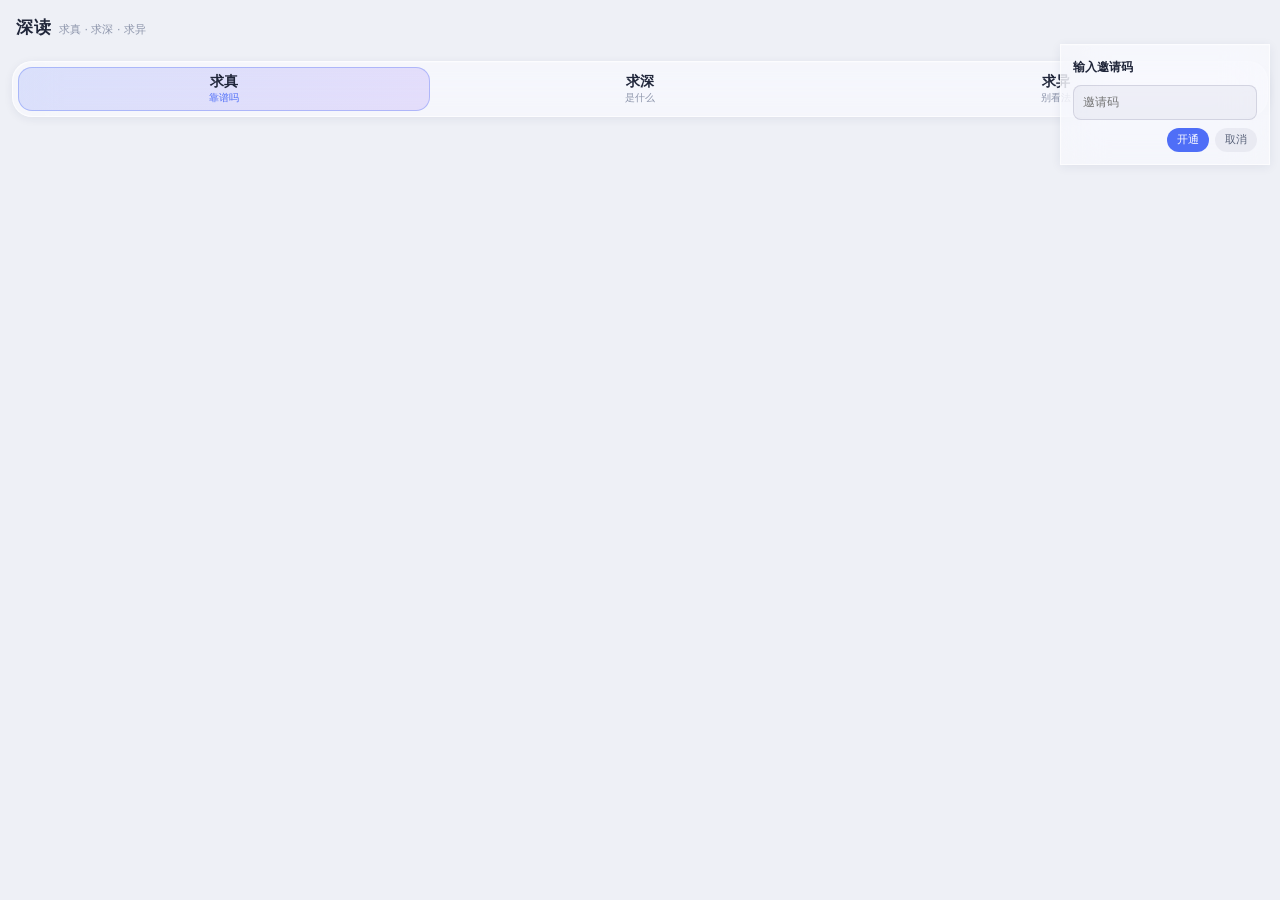
<file: src/sidepanel/index.html>
<!DOCTYPE html>
<html lang="zh-CN">
<head>
  <meta charset="UTF-8" />
  <title>深读</title>
  <link rel="stylesheet" href="panel.css" />
</head>
<body>
  <header class="panel-header">
    <span class="brand">深读</span>
    <span class="brand-sub">求真 · 求深 · 求异</span>
    <!-- V2.8 登录门禁（仅代理模式显示；DIRECT 模式隐藏） -->
    <span id="auth-area" class="auth-area" hidden>
      <button id="auth-login-btn" class="auth-btn" hidden title="输入邀请码开通使用">登录</button>
      <span id="auth-user" class="auth-user" hidden></span>
      <button id="auth-logout-btn" class="auth-btn auth-logout" hidden title="退出登录">退出</button>
    </span>
  </header>

  <!-- 邀请码输入弹层（V2.8 O3，点击「登录」展开） -->
  <div id="auth-panel" class="auth-panel glass" hidden>
    <div class="auth-panel-title">输入邀请码</div>
    <input id="auth-code-input" class="auth-input" type="text" placeholder="邀请码" autocomplete="off" spellcheck="false" />
    <div class="auth-panel-actions">
      <button id="auth-submit" class="auth-btn auth-submit">开通</button>
      <button id="auth-cancel" class="auth-btn">取消</button>
    </div>
    <div id="auth-error" class="auth-error" hidden></div>
    <div id="auth-hint" class="auth-hint" hidden></div>
  </div>

  <main id="main">
    <!-- Empty 状态（PRD 05-UI-UX §20） -->
    <section id="empty-state" class="empty-state" hidden>
      <div class="empty-icon">✦</div>
      <p class="empty-title">选中网页中的一句话<br />开始深读</p>
      <hr />
      <p class="empty-modes">求真 · 求深 · 求异</p>
    </section>

    <!-- Claim 卡片 -->
    <section id="claim-card" class="claim-card glass" hidden>
      <div class="claim-label">当前内容</div>
      <blockquote id="claim-text" class="claim-text"></blockquote>
      <button id="claim-expand" class="claim-expand" hidden>展开全文</button>
      <div id="claim-source-title" class="claim-source"></div>
      <button id="back-overview" class="back-overview" hidden>← 本文概览</button>
    </section>

    <!-- 本文概览（V1.5 U4）：悬浮球 Ready 后默认视图 -->
    <section id="overview-state" hidden>
      <div class="ov-head glass">
        <div class="ov-label">本文概览</div>
        <div id="ov-title" class="ov-title"></div>
        <div id="ov-stats" class="ov-stats"></div>
      </div>
      <div id="ov-list" class="ov-list"></div>
    </section>

    <!-- 模式导航（PRD 05-UI-UX §8）：默认求真 -->
    <nav id="mode-tabs" class="mode-tabs glass" hidden>
      <button class="tab active" data-mode="truth" aria-selected="true">
        <span class="tab-name">求真</span><span class="tab-q">靠谱吗</span>
      </button>
      <button class="tab" data-mode="deep" aria-selected="false">
        <span class="tab-name">求深</span><span class="tab-q">是什么</span>
      </button>
      <button class="tab" data-mode="differ" aria-selected="false">
        <span class="tab-name">求异</span><span class="tab-q">别看法</span>
      </button>
    </nav>

    <!-- Loading 分步提示（PRD 05-UI-UX §18） -->
    <section id="loading-state" class="state-card glass" hidden>
      <div id="loading-title" class="loading-title">正在分析……</div>
      <ul id="loading-steps" class="loading-steps"></ul>
    </section>

    <!-- Error 状态（PRD 05-UI-UX §19）：可重试，不空白 -->
    <section id="error-state" class="state-card glass error" hidden>
      <div class="error-icon">⚠</div>
      <div id="error-title" class="error-title">分析失败</div>
      <div id="error-detail" class="error-detail">暂时无法完成深读。</div>
      <button id="retry-btn" class="retry-btn btn-ai">重新分析</button>
    </section>

    <!-- 结果区 -->
    <section id="result-state" hidden>
      <div id="result-truth" class="result-pane" hidden></div>
      <div id="result-deep" class="result-pane" hidden></div>
      <div id="result-differ" class="result-pane" hidden></div>
      <button id="regen-btn" class="regen-btn" hidden>↻ 重新生成本视图</button>
    </section>

    <footer class="panel-foot" hidden>
      <span id="cache-flag" class="cache-flag"></span>
      <span class="disclaim">AI 基于检索与知识评估，非事实真值</span>
    </footer>
  </main>

  <script src="../core/utils/message-types.js"></script>
  <script src="panel.js"></script>
</body>
</html>
</file>
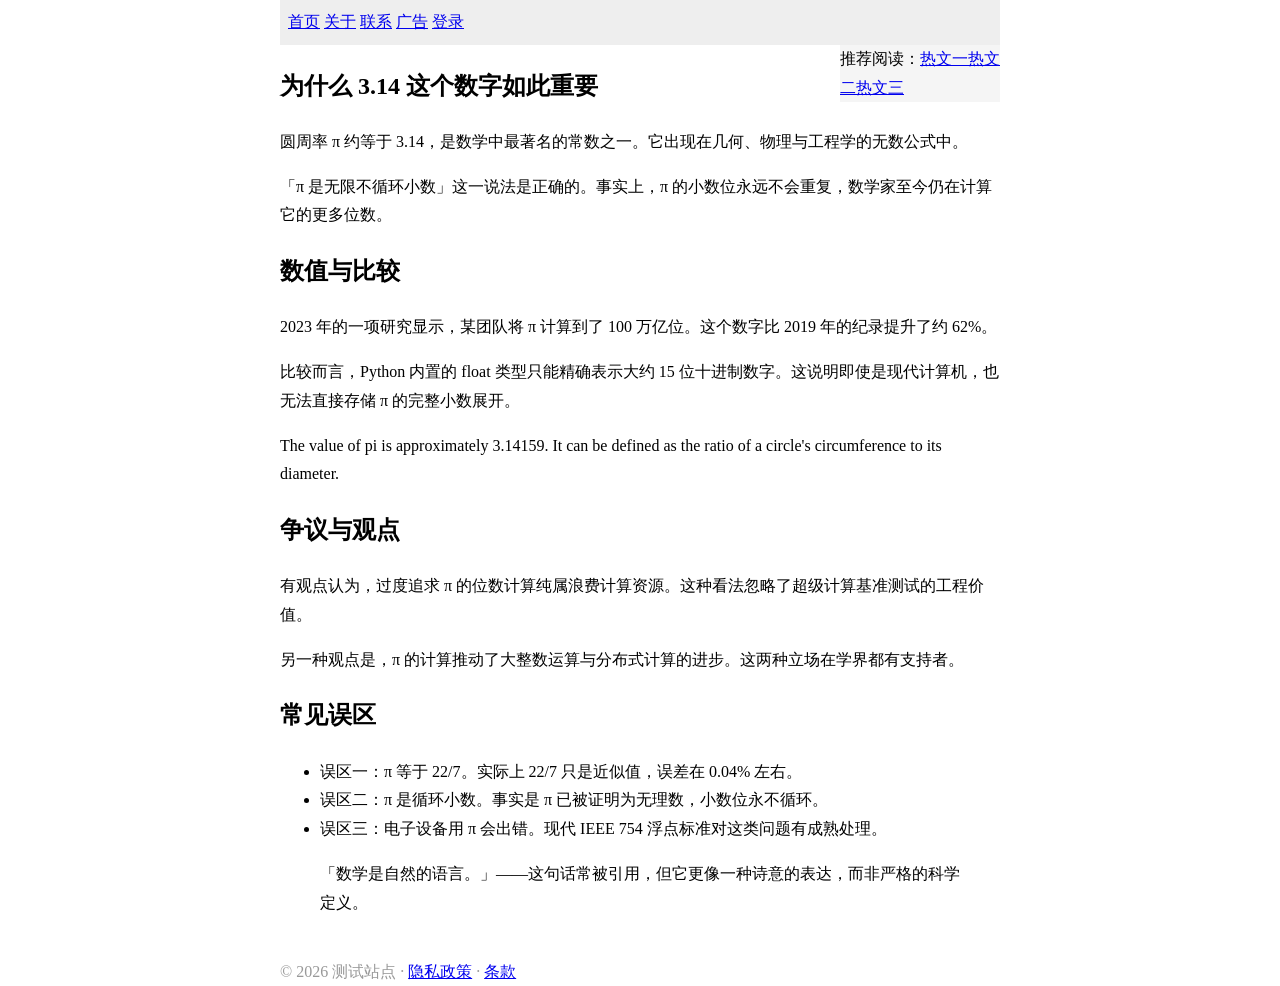
<file: .e2e/article.html>
<!DOCTYPE html>
<html lang="zh-CN">
<head>
  <meta charset="UTF-8" />
  <title>V1.5 提取器测试文章</title>
  <style>
    body { max-width: 720px; margin: 0 auto; font-size: 16px; line-height: 1.8; }
    nav { background: #eee; padding: 8px; }
    .sidebar { float: right; width: 160px; background: #f5f5f5; }
    footer { color: #999; margin-top: 40px; }
  </style>
</head>
<body>
  <nav><a href="#">首页</a> <a href="#">关于</a> <a href="#">联系</a> <a href="#">广告</a> <a href="#">登录</a></nav>
  <aside class="sidebar">推荐阅读：<a href="#">热文一</a><a href="#">热文二</a><a href="#">热文三</a></aside>

  <article>
    <h1>为什么 3.14 这个数字如此重要</h1>
    <p>圆周率 π 约等于 3.14，是数学中最著名的常数之一。它出现在几何、物理与工程学的无数公式中。</p>
    <p>「π 是无限不循环小数」这一说法是正确的。事实上，π 的小数位永远不会重复，数学家至今仍在计算它的更多位数。</p>

    <h2>数值与比较</h2>
    <p>2023 年的一项研究显示，某团队将 π 计算到了 100 万亿位。这个数字比 2019 年的纪录提升了约 62%。</p>
    <p>比较而言，Python 内置的 float 类型只能精确表示大约 15 位十进制数字。这说明即使是现代计算机，也无法直接存储 π 的完整小数展开。</p>
    <p>The value of pi is approximately 3.14159. It can be defined as the ratio of a circle's circumference to its diameter.</p>

    <h2>争议与观点</h2>
    <p>有观点认为，过度追求 π 的位数计算纯属浪费计算资源。这种看法忽略了超级计算基准测试的工程价值。</p>
    <p>另一种观点是，π 的计算推动了大整数运算与分布式计算的进步。这两种立场在学界都有支持者。</p>

    <h2>常见误区</h2>
    <ul>
      <li>误区一：π 等于 22/7。实际上 22/7 只是近似值，误差在 0.04% 左右。</li>
      <li>误区二：π 是循环小数。事实是 π 已被证明为无理数，小数位永不循环。</li>
      <li>误区三：电子设备用 π 会出错。现代 IEEE 754 浮点标准对这类问题有成熟处理。</li>
    </ul>

    <blockquote>「数学是自然的语言。」——这句话常被引用，但它更像一种诗意的表达，而非严格的科学定义。</blockquote>
  </article>

  <footer>© 2026 测试站点 · <a href="#">隐私政策</a> · <a href="#">条款</a></footer>
</body>
</html>
</file>
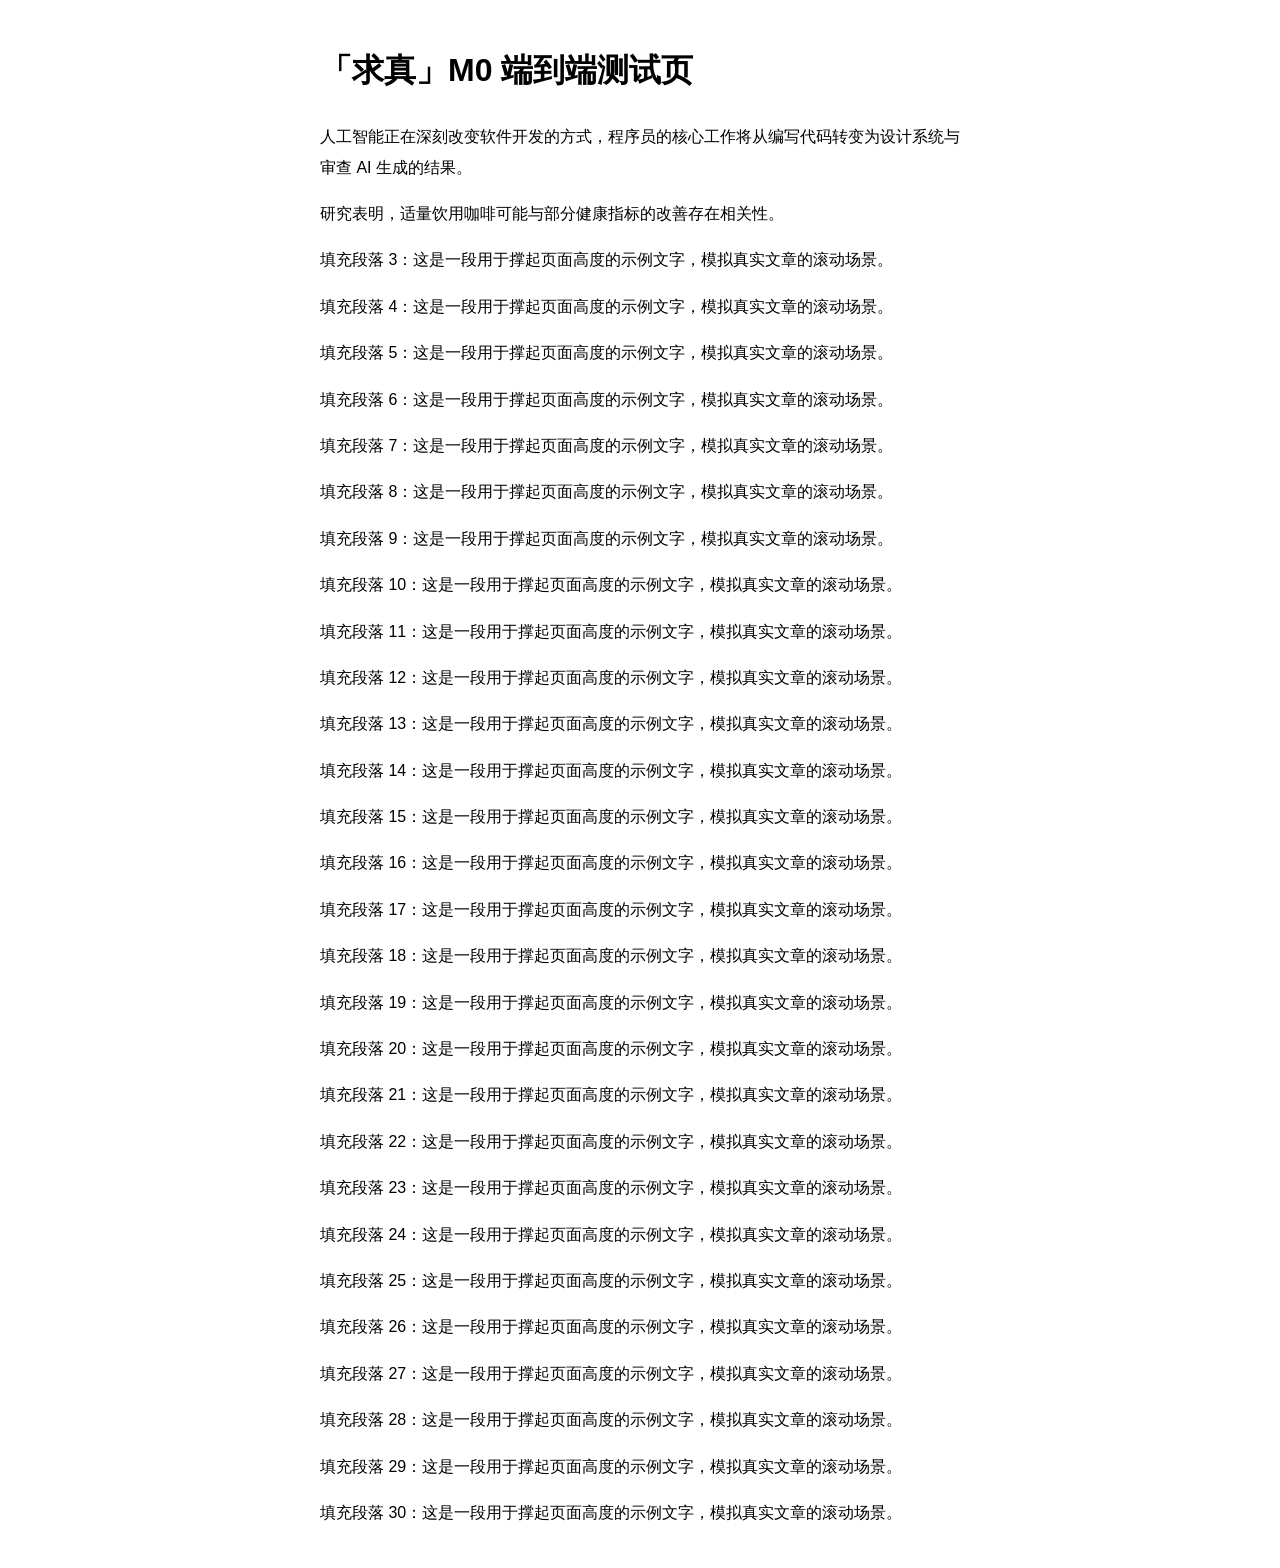
<file: .e2e/test-page.html>
<!DOCTYPE html>
<html lang="zh-CN">
<head><meta charset="UTF-8"><title>深读测试页</title></head>
<body style="max-width:640px;margin:40px auto;font-family:sans-serif;line-height:1.9">
  <h1>「求真」M0 端到端测试页</h1>
  <p id="p1">人工智能正在深刻改变软件开发的方式，程序员的核心工作将从编写代码转变为设计系统与审查 AI 生成的结果。</p>
  <p id="p2">研究表明，适量饮用咖啡可能与部分健康指标的改善存在相关性。</p>
  <!-- 填充段落：让页面超过一屏，使滚动隐藏按钮的用例可真实触发 -->
  <script>
    for (let i = 3; i <= 30; i++) {
      const p = document.createElement('p');
      p.id = 'filler-' + i;
      p.textContent = '填充段落 ' + i + '：这是一段用于撑起页面高度的示例文字，模拟真实文章的滚动场景。';
      document.body.appendChild(p);
    }
  </script>
</body>
</html>
</file>
<file: src/sidepanel/panel.css>
/* 深读 Side Panel —— Liquid Glass 风格（用户偏好设计系统）+ PRD 基调：克制、知识感、轻量、可信 */

:root {
  --radius-2xl: 1.25rem;
  --radius-full: 9999px;
  --fluid: .4s cubic-bezier(0.2, 0.8, 0.2, 1);
  --bg: #eef0f6;
  --orb-1: rgba(120, 140, 255, .45);
  --orb-2: rgba(180, 150, 255, .35);
  --glass-bg: rgba(250, 250, 253, .62);
  --glass-border: rgba(255, 255, 255, .65);
  --ink: #20263a;
  --ink-2: #59627a;
  --ink-3: #8d95ab;
  --accent: #4f6ef7;
  --ok: #2f9e63; --part: #c78a1d; --bad: #cf4b3c;
  --shadow-sm: 0 2px 10px rgba(30, 40, 80, .07);
  --shadow-md: 0 8px 28px rgba(30, 40, 80, .13);
}

@media (prefers-color-scheme: dark) {
  :root {
    --bg: #14151a;
    --orb-1: rgba(90, 110, 230, .22);
    --orb-2: rgba(160, 91, 245, .16);
    --glass-bg: rgba(32, 34, 42, .60);
    --glass-border: rgba(255, 255, 255, .12);
    --ink: #eceef4;
    --ink-2: #a9b1c4;
    --ink-3: #767f94;
    --accent: #7b93ff;
    --ok: #58c48c; --part: #ddb05e; --bad: #ef7364;
    --shadow-sm: 0 2px 10px rgba(0, 0, 0, .3);
    --shadow-md: 0 8px 28px rgba(0, 0, 0, .45);
  }
}

* { box-sizing: border-box; }

body {
  margin: 0;
  min-height: 100vh;
  background: var(--bg);
  color: var(--ink);
  font-family: system-ui, -apple-system, "PingFang SC", "Microsoft YaHei", sans-serif;
  font-size: 14px;
  line-height: 1.7;
}

/* 背景光斑：让毛玻璃有内容可透 */
.orbs { position: fixed; inset: 0; z-index: -1; overflow: hidden; pointer-events: none; }
.orb {
  position: absolute; border-radius: 50%;
  filter: blur(70px); opacity: .8;
  animation: drift 16s ease-in-out infinite alternate;
}
.orb.o1 { width: 260px; height: 260px; background: var(--orb-1); top: -60px; right: -70px; }
.orb.o2 { width: 220px; height: 220px; background: var(--orb-2); bottom: -50px; left: -60px; animation-delay: -8s; }
@keyframes drift {
  from { transform: translate(0, 0) scale(1); }
  to   { transform: translate(-24px, 20px) scale(1.08); }
}

/* 玻璃基类 */
.glass {
  background: var(--glass-bg);
  backdrop-filter: blur(22px) saturate(170%);
  -webkit-backdrop-filter: blur(22px) saturate(170%);
  border: 1px solid var(--glass-border);
  border-radius: var(--radius-2xl);
  box-shadow: var(--shadow-sm), inset 0 1px 0 rgba(255, 255, 255, .18);
}

main { padding: 10px 12px 18px; }

.panel-header {
  display: flex; align-items: baseline; gap: 8px;
  padding: 13px 16px 9px;
}
.brand { font-size: 17px; font-weight: 700; letter-spacing: .5px; }
.brand-sub { font-size: 11px; color: var(--ink-3); }

/* ---------- Empty ---------- */
.empty-state { margin: 17vh auto 0; text-align: center; color: var(--ink-2); max-width: 240px; }
.empty-icon { font-size: 28px; color: var(--accent); }
.empty-title { font-size: 15px; font-weight: 600; margin: 10px 0 0; }
.empty-state hr { border: none; border-top: 1px solid var(--glass-border); margin: 16px auto; width: 58%; }
.empty-modes { font-size: 12px; color: var(--ink-3); margin: 0; }

/* ---------- Claim 卡片 ---------- */
.claim-card {
  position: sticky; top: 8px; z-index: 10;
  margin-bottom: 10px; padding: 11px 14px;
}
.claim-label { font-size: 10px; color: var(--ink-3); letter-spacing: 2px; }
.claim-text {
  margin: 3px 0 0; font-size: 13.5px; font-weight: 600;
  display: -webkit-box; -webkit-line-clamp: 3; -webkit-box-orient: vertical; overflow: hidden;
}
.claim-text.expanded { display: block; -webkit-line-clamp: unset; }
.claim-expand {
  padding: 2px 0 0; border: none; background: none;
  color: var(--accent); font-size: 12px; cursor: pointer;
}
.claim-source { font-size: 11px; color: var(--ink-3); white-space: nowrap; overflow: hidden; text-overflow: ellipsis; }
.back-overview {
  display: block; margin-top: 6px; padding: 0; border: none; background: none;
  color: var(--accent); font-size: 12px; cursor: pointer;
}
.back-overview:hover { text-decoration: underline; }

/* ---------- Tab 导航 ---------- */
.mode-tabs {
  position: sticky; top: 8px; z-index: 10;
  display: grid; grid-template-columns: repeat(3, 1fr); gap: 4px;
  padding: 5px; margin-bottom: 10px;
}
.mode-tabs.shifted { top: auto; position: static; }
.tab {
  border: none; background: transparent; cursor: pointer;
  border-radius: calc(var(--radius-2xl) - 6px);
  padding: 6px 4px; text-align: center;
  transition: background var(--fluid), transform var(--fluid);
}
.tab:hover { background: rgba(127, 127, 160, .10); }
.tab.active {
  background: linear-gradient(135deg, rgba(79, 110, 247, .16), rgba(139, 92, 246, .16));
  box-shadow: inset 0 0 0 1px rgba(79, 110, 247, .35);
}
.tab-name { display: block; font-size: 14px; font-weight: 700; color: var(--ink); }
.tab-q { display: block; font-size: 10px; color: var(--ink-3); }
.tab.active .tab-q { color: var(--accent); }

/* ---------- Loading / Error ---------- */
.state-card { padding: 16px; margin-bottom: 10px; }
.loading-title { font-weight: 700; margin-bottom: 8px; }
.loading-steps { list-style: none; margin: 0; padding: 0; font-size: 13px; color: var(--ink-2); }
.loading-steps li { padding: 3px 0; transition: opacity .3s; }
.loading-steps li.done { color: var(--ink-3); }
.loading-steps li.doing::before { content: "◐ "; color: var(--accent); animation: spin 1s linear infinite; }
.loading-steps li.todo::before { content: "○ "; color: var(--ink-3); }
.loading-steps li.done::before { content: "✓ "; color: var(--ok); }
@keyframes spin { to { transform: rotate(360deg); } }

.error-icon { font-size: 26px; color: var(--bad); }
.error-title { font-weight: 700; margin: 6px 0 2px; }
.error-detail { font-size: 12.5px; color: var(--ink-2); margin-bottom: 12px; }
.retry-btn {
  border: none; cursor: pointer; color: #fff; font-size: 13px; font-weight: 600;
  padding: 8px 22px; border-radius: var(--radius-full);
}
.btn-ai {
  background: linear-gradient(135deg, #32ade6, #a05bf5);
  box-shadow: 0 4px 14px rgba(160, 91, 245, .3), inset 0 1px 0 rgba(255, 255, 255, .3);
  transition: transform var(--fluid), box-shadow var(--fluid);
}
.btn-ai:hover { transform: translateY(-2px); box-shadow: 0 8px 22px rgba(160, 91, 245, .42); }

/* ---------- 结果通用 ---------- */
.result-pane > * { animation: rise .45s cubic-bezier(0.2, 0.8, 0.2, 1) both; }
.result-pane > *:nth-child(2) { animation-delay: .06s; }
.result-pane > *:nth-child(n+3) { animation-delay: .12s; }
@keyframes rise { from { opacity: 0; transform: translateY(10px); } to { opacity: 1; transform: none; } }

.card { padding: 13px 15px; margin-bottom: 10px; }
.card-label {
  font-size: 10px; letter-spacing: 2px; color: var(--ink-3); margin-bottom: 6px;
}
.badge {
  display: inline-block; padding: 3px 12px; font-size: 13px; font-weight: 700;
  border-radius: var(--radius-full); border: 1px solid currentColor;
}
.badge.supported { color: var(--ok); }
.badge.partial { color: var(--part); }
.badge.insufficient, .badge.unsupported { color: var(--bad); }
.badge.opinion { color: var(--accent); }

.summary-text { font-size: 13.5px; margin-top: 8px; }
.muted { color: var(--ink-2); font-size: 12.5px; }

/* 证据卡 */
.ev-card { padding: 11px 13px; margin: 8px 0; }
.ev-head { display: flex; align-items: center; gap: 8px; margin-bottom: 4px; }
.ev-type {
  flex-shrink: 0; font-size: 10.5px; color: var(--accent);
  border: 1px solid currentColor; border-radius: var(--radius-full); padding: 1px 9px;
}
.ev-point { font-size: 13px; font-weight: 600; }
.ev-detail { font-size: 12.5px; color: var(--ink-2); }

/* 对照块 */
.compare-original, .compare-actual {
  padding: 9px 12px; border-radius: calc(var(--radius-2xl) - 8px);
  background: rgba(127, 127, 160, .08); font-size: 12.5px; margin-top: 6px;
}
.compare-tag { font-size: 10px; color: var(--ink-3); letter-spacing: 1px; }
.compare-gap { margin-top: 8px; font-size: 12.5px; color: var(--bad); }
.compare-none { font-size: 12.5px; color: var(--ink-3); }

/* 知识树 */
.tree-root {
  display: inline-block; font-weight: 700; font-size: 13.5px;
  padding: 5px 16px; border-radius: var(--radius-full);
  background: linear-gradient(135deg, rgba(79, 110, 247, .15), rgba(139, 92, 246, .15));
  border: 1px solid rgba(79, 110, 247, .3);
}
.tree-branch { margin-top: 10px; }
.tree-label { font-size: 11px; color: var(--ink-3); letter-spacing: 1px; }
.tree-nodes { display: flex; flex-wrap: wrap; gap: 6px; margin-top: 4px; }
.node-chip {
  font-size: 12px; padding: 3px 11px; cursor: pointer;
  border-radius: var(--radius-full);
  background: rgba(127, 127, 160, .10); border: 1px solid var(--glass-border);
  transition: all var(--fluid);
}
.node-chip:hover { background: rgba(79, 110, 247, .14); border-color: var(--accent); transform: translateY(-1px); }
.node-chip::after { content: " ↗"; font-size: 10px; color: var(--ink-3); }

.concept-line { display: flex; gap: 8px; align-items: baseline; margin: 7px 0; font-size: 13px; }
.concept-name { flex-shrink: 0; font-weight: 700; color: var(--accent); }
.q-list { margin: 0; padding-left: 18px; font-size: 13px; }
.q-list li { margin: 6px 0; }
.q-link { cursor: pointer; transition: color var(--fluid); }
.q-link:hover { color: var(--accent); }

/* 立场卡 */
.vp-card { padding: 11px 13px; margin: 8px 0; }
.vp-head { display: flex; align-items: center; gap: 7px; }
.vp-dot { width: 9px; height: 9px; flex-shrink: 0; border-radius: var(--radius-full); }
.vp-dot.g { background: var(--ok); } .vp-dot.y { background: var(--part); } .vp-dot.r { background: var(--bad); } .vp-dot.b { background: var(--accent); }
.vp-stance { font-weight: 700; font-size: 13.5px; }
.vp-point { font-size: 13px; margin: 4px 0 2px; }
.vp-reason { font-size: 12.5px; color: var(--ink-2); }
.blind-why { font-size: 12.5px; color: var(--ink-2); margin-top: 3px; }

/* 检索来源（M3） */
.src-line { margin: 7px 0; }
.src-link {
  color: var(--accent); font-size: 13px; font-weight: 600;
  text-decoration: none; transition: opacity var(--fluid);
}
.src-link:hover { opacity: .75; text-decoration: underline; }
.src-meta { display: block; font-size: 11px; color: var(--ink-3); }

/* ---------- 本文概览（U4） ---------- */
.ov-head { padding: 13px 15px; margin-bottom: 10px; }
.ov-label { font-size: 10px; letter-spacing: 2px; color: var(--ink-3); }
.ov-title { font-size: 14.5px; font-weight: 700; margin: 3px 0 6px; }
.ov-stats { display: flex; flex-wrap: wrap; gap: 6px; font-size: 12px; }
.ov-stat {
  padding: 2px 10px; border-radius: var(--radius-full);
  background: rgba(127, 127, 160, .10); border: 1px solid var(--glass-border);
}
.ov-stat b { font-weight: 700; }
.ov-list { display: flex; flex-direction: column; gap: 8px; }
.ov-item {
  padding: 10px 13px; cursor: pointer; text-align: left;
  transition: transform var(--fluid), border-color var(--fluid);
}
.ov-item:hover { transform: translateY(-1px); border-color: var(--accent); }
.ov-item-head { display: flex; align-items: center; gap: 7px; margin-bottom: 3px; }
.ov-type {
  flex-shrink: 0; font-size: 10.5px; color: var(--accent);
  border: 1px solid currentColor; border-radius: var(--radius-full); padding: 1px 8px;
}
.ov-type.opinion { color: var(--ink-3); }
.ov-obj {
  flex-shrink: 0; font-size: 10px; color: var(--ink-3);
  background: rgba(127,127,160,.10); border-radius: var(--radius-full); padding: 1px 7px;
}

/* ---- V2.8 登录门禁（header 右侧 + 邀请码弹层） ---- */
.auth-area {
  margin-left: auto; display: flex; align-items: center; gap: 6px;
}
.auth-btn {
  font: inherit; font-size: 11px; color: var(--ink-2);
  background: rgba(127,127,160,.10); border: none; border-radius: var(--radius-full);
  padding: 3px 10px; cursor: pointer; transition: background .15s ease;
}
.auth-btn:hover { background: rgba(127,127,160,.20); }
.auth-logout { opacity: .7; }
.auth-user {
  font-size: 11px; color: var(--ok);
  border: 1px solid currentColor; border-radius: var(--radius-full); padding: 2px 9px;
}
.auth-panel {
  position: absolute; top: 44px; right: 10px; z-index: 30;
  width: 210px; padding: 12px;
  display: flex; flex-direction: column; gap: 8px;
  border-radius: var(--radius-lg);
}
.auth-panel-title { font-size: 12px; font-weight: 600; color: var(--ink-1); }
.auth-input {
  font: inherit; font-size: 12px; color: var(--ink-1);
  background: rgba(127,127,160,.08); border: 1px solid rgba(127,127,160,.25);
  border-radius: var(--radius-md, 8px); padding: 6px 9px; outline: none;
}
.auth-input:focus { border-color: rgba(79,110,247,.55); }
.auth-panel-actions { display: flex; gap: 6px; justify-content: flex-end; }
.auth-submit { color: #fff; background: var(--accent, #4f6ef7); }
.auth-submit:hover { background: var(--accent, #4f6ef7); filter: brightness(1.08); }
.auth-submit:disabled { opacity: .5; cursor: wait; }
.auth-error { font-size: 11px; color: #c0392b; }
.auth-hint { font-size: 11px; color: #1a7f37; line-height: 1.4; }

/* ---- V2.5 溯源展示 ---- */
.v25-meta-text {
  display: block; margin-top: 6px; font-size: 11px; color: var(--ink-3);
}
.src-badge, .src-original, .src-synd {
  flex-shrink: 0; font-size: 10px; border-radius: var(--radius-full); padding: 1px 7px;
}
.src-badge { color: var(--ink-2); background: rgba(79,110,247,.12); }
.src-original { color: #1a7f37; background: rgba(26,127,55,.10); }
.src-synd { color: #b45309; background: rgba(180,83,9,.10); }
.src-why {
  flex-basis: 100%; font-size: 11px; color: var(--ink-3); margin-top: 2px;
}
.v25-src-line { flex-wrap: wrap; gap: 4px; }
.ov-verified {
  flex-shrink: 0; font-size: 10.5px; color: var(--ok);
  border: 1px solid currentColor; border-radius: var(--radius-full); padding: 1px 8px;
}
.ov-text {
  font-size: 12.5px; color: var(--ink);
  display: -webkit-box; -webkit-line-clamp: 2; -webkit-box-orient: vertical; overflow: hidden;
}

/* ---------- 底部 */
.regen-btn {
  width: 100%; margin: 2px 0 10px; padding: 8px;
  border: 1px solid var(--glass-border); border-radius: var(--radius-full);
  background: var(--glass-bg); color: var(--ink-2); font-size: 12.5px; cursor: pointer;
  backdrop-filter: blur(10px); -webkit-backdrop-filter: blur(10px);
  transition: all var(--fluid);
}
.regen-btn:hover { color: var(--accent); border-color: var(--accent); }
.panel-foot {
  text-align: center; font-size: 10.5px; color: var(--ink-3); padding: 2px 0 6px;
}
.cache-flag { color: var(--accent); margin-right: 6px; }
</file>
